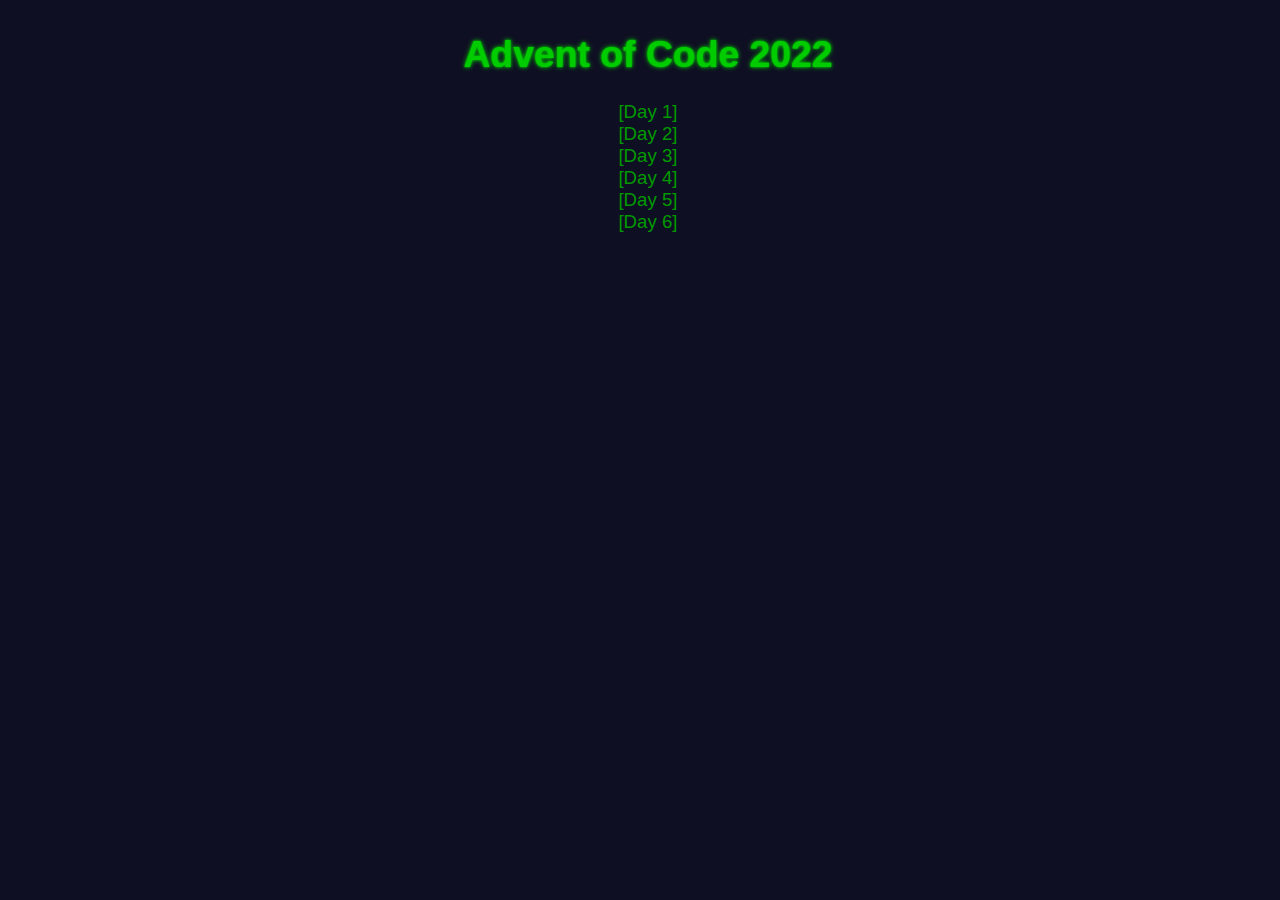
<file: index.html>
<html>
    <head>
    <link rel="stylesheet" href="style.css">
    </head>
<body>
    <h1>Advent of Code 2022</h1>
    <br>
    <a href="day1/day1.html">[Day 1]</a>
    <br>
    <a href="day2/day2.html">[Day 2]</a>
    <br>
    <a href="day3/day3.html">[Day 3]</a>
    <br>
    <a href="day4/day4.html">[Day 4]</a>
    <br>
    <a href="day5/day5.html">[Day 5]</a>
    <br>
    <a href="day6/day6.html">[Day 6]</a>
</body>
</html>
</file>
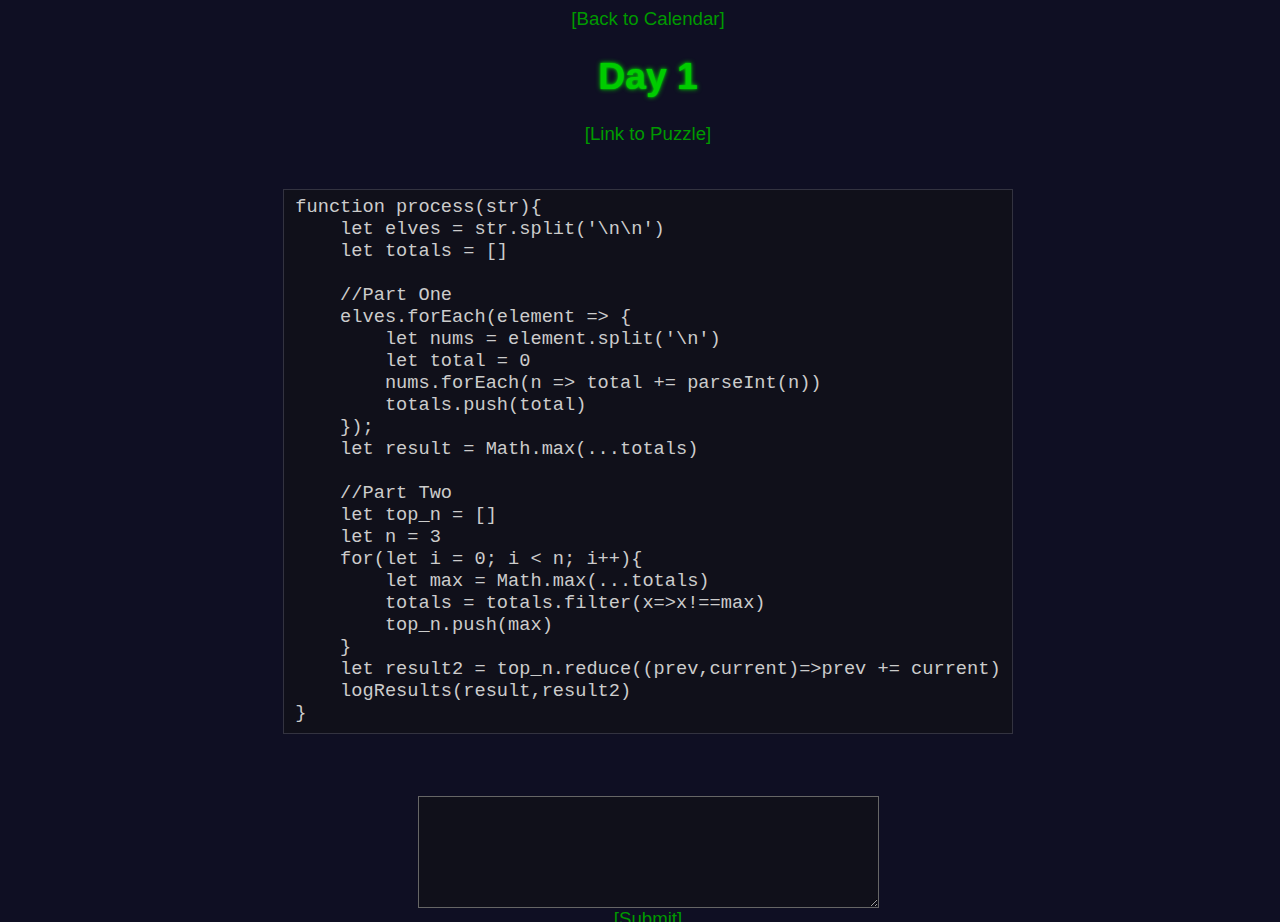
<file: day1/day1.html>
<html>
    <head>
    <link rel="stylesheet" href="../style.css">
    </head>
<body>
    <a href="../index.html">[Back to Calendar]</a>
    <br>
    <h1>Day 1</h1>
    <br>
    <a href="https://adventofcode.com/2022/day/1">[Link to Puzzle]</a>
    <div>
    <pre>
    <code class='solution'>function process(str){
    let elves = str.split('\n\n')
    let totals = []
    
    //Part One
    elves.forEach(element => {
        let nums = element.split('\n')
        let total = 0
        nums.forEach(n => total += parseInt(n))
        totals.push(total)
    });
    let result = Math.max(...totals)

    //Part Two
    let top_n = []
    let n = 3
    for(let i = 0; i < n; i++){
        let max = Math.max(...totals)
        totals = totals.filter(x=>x!==max)
        top_n.push(max)
    }
    let result2 = top_n.reduce((prev,current)=>prev += current)
    logResults(result,result2)
}</code>
    </pre>
</div>
    <textarea name="data" id='data' autocomplete="off" cols="40" rows="5"></textarea>
    <br>
    <input type="submit" id='submit' value="[Submit]">
    <p id='result'></p>
    <script src="day1.js" type="text/javascript"></script>
    <script src="../baseDay.js" type="text/javascript"></script>

</body>
</html>
</file>
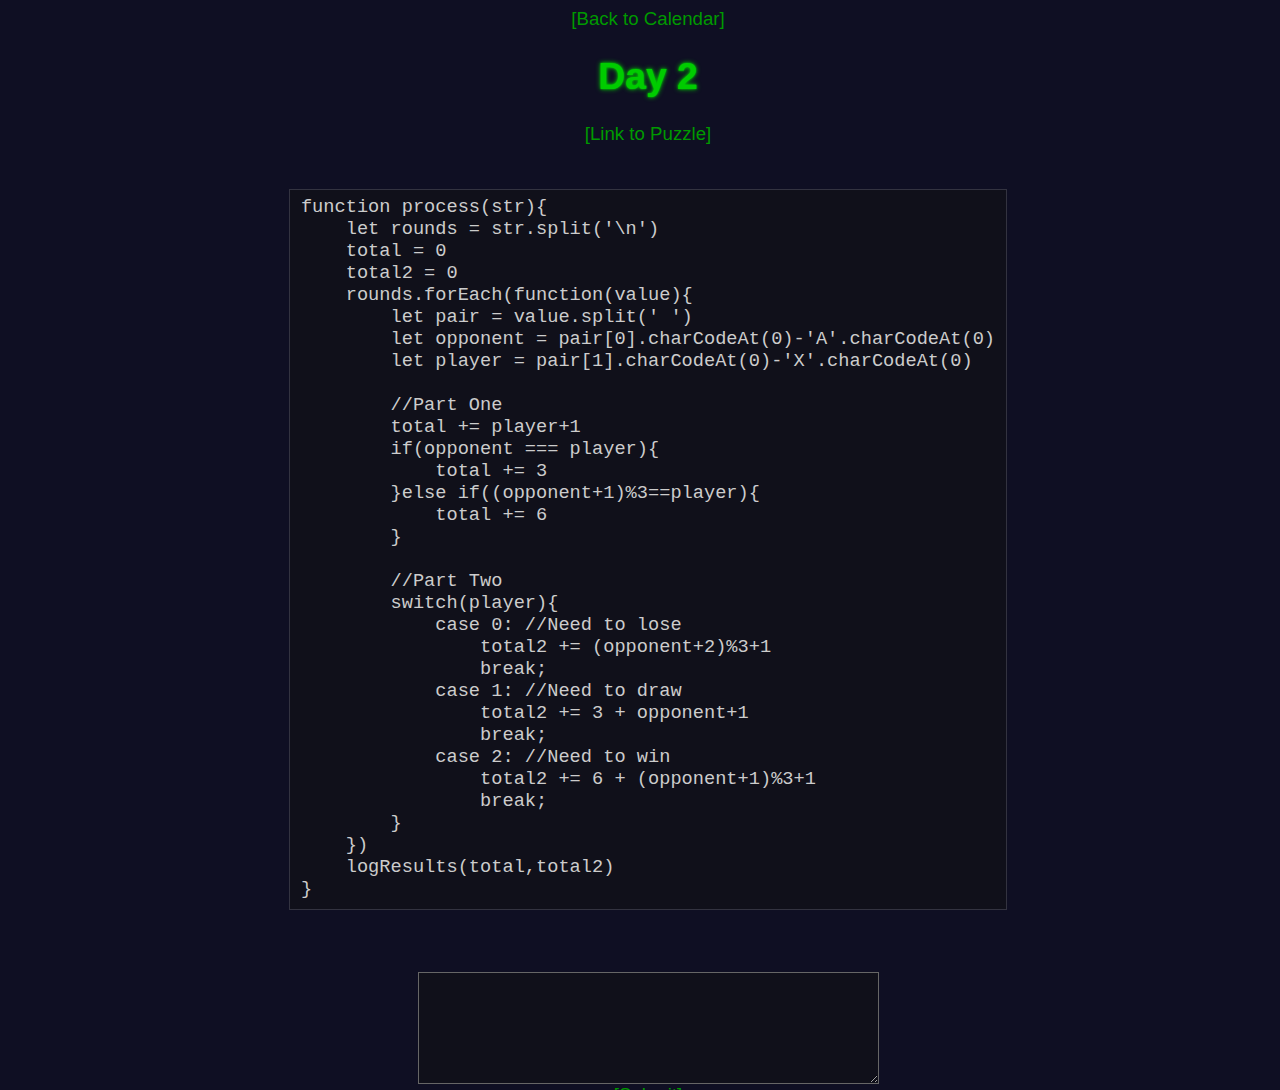
<file: day2/day2.html>
<html>
    <head>
    <link rel="stylesheet" href="../style.css">
    </head>
<body>
    <a href="../index.html">[Back to Calendar]</a>
    <br>
    <h1>Day 2</h1>
    <br>
    <a href="https://adventofcode.com/2022/day/2">[Link to Puzzle]</a>
    <div>
    <pre>
    <code class='solution'>function process(str){
    let rounds = str.split('\n')
    total = 0
    total2 = 0
    rounds.forEach(function(value){
        let pair = value.split(' ')
        let opponent = pair[0].charCodeAt(0)-'A'.charCodeAt(0)
        let player = pair[1].charCodeAt(0)-'X'.charCodeAt(0)

        //Part One
        total += player+1
        if(opponent === player){
            total += 3
        }else if((opponent+1)%3==player){
            total += 6
        }

        //Part Two
        switch(player){
            case 0: //Need to lose
                total2 += (opponent+2)%3+1
                break;
            case 1: //Need to draw
                total2 += 3 + opponent+1
                break;
            case 2: //Need to win
                total2 += 6 + (opponent+1)%3+1
                break;
        }
    })
    logResults(total,total2)
}</code>
    </pre>
</div>
    <textarea name="data" id='data' autocomplete="off" cols="40" rows="5"></textarea>
    <br>
    <input type="submit" id='submit' value="[Submit]">
    <p id='result'></p>
    <script src="day2.js" type="text/javascript"></script>
    <script src="../baseDay.js" type="text/javascript"></script>

</body>
</html>
</file>
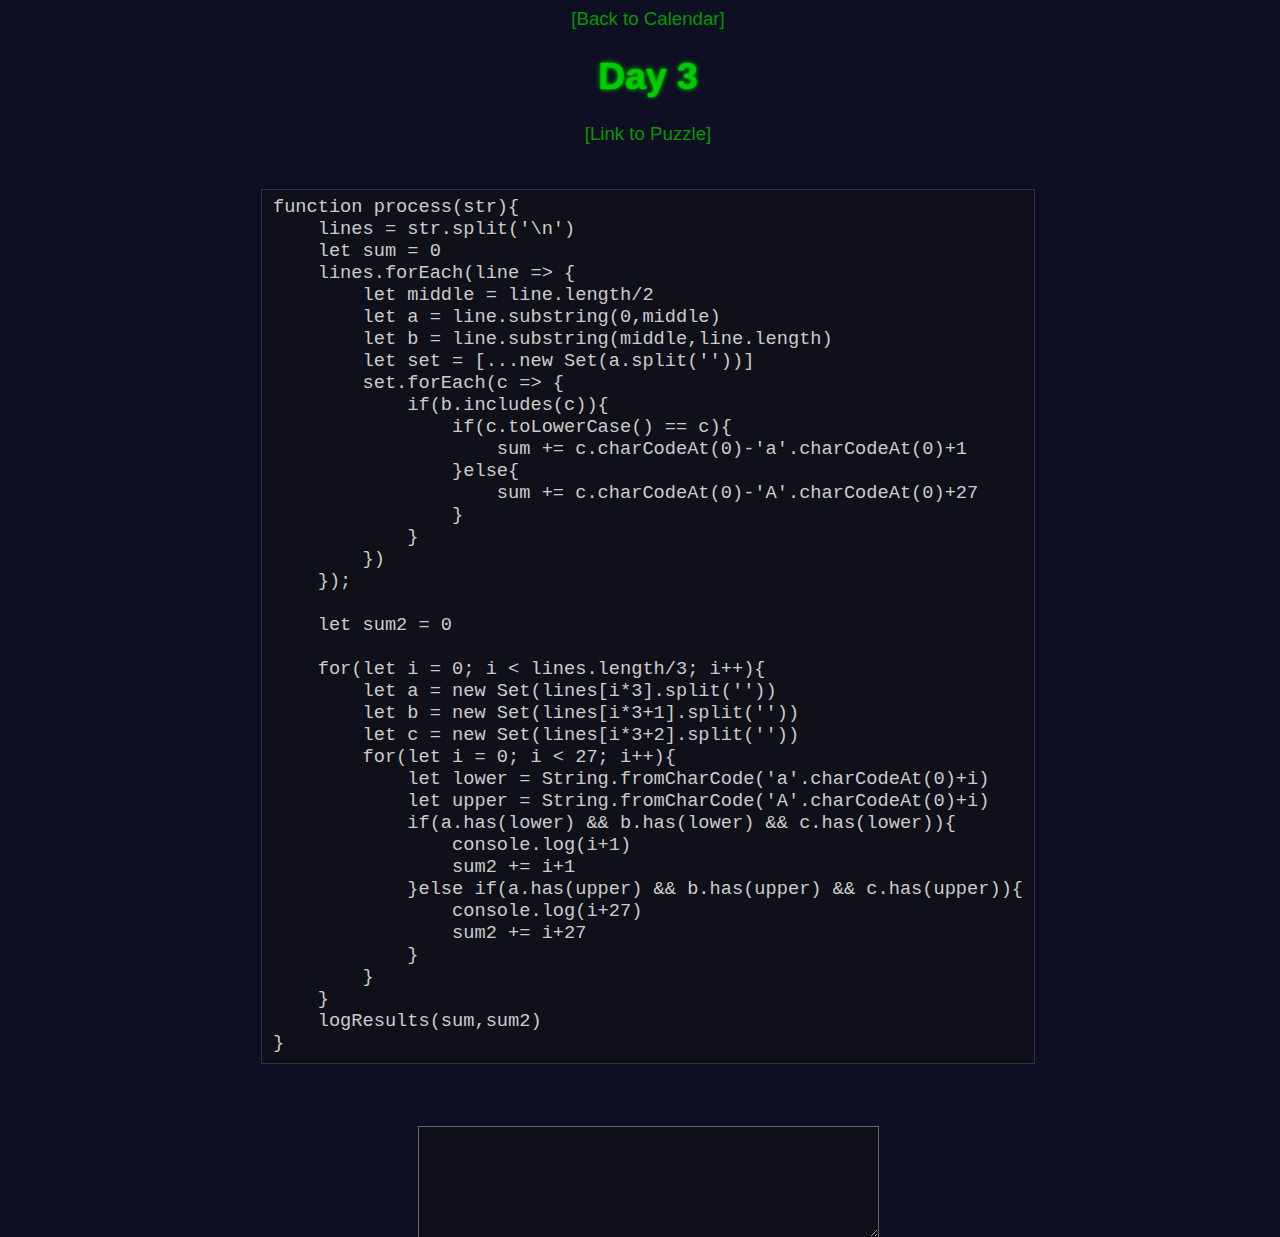
<file: day3/day3.html>
<html>
    <head>
    <link rel="stylesheet" href="../style.css">
    </head>
<body>
    <a href="../index.html">[Back to Calendar]</a>
    <br>
    <h1>Day 3</h1>
    <br>
    <a href="https://adventofcode.com/2022/day/3">[Link to Puzzle]</a>
    <div>
    <pre>
    <code class='solution'>function process(str){
    lines = str.split('\n')
    let sum = 0
    lines.forEach(line => {
        let middle = line.length/2
        let a = line.substring(0,middle)
        let b = line.substring(middle,line.length)
        let set = [...new Set(a.split(''))]
        set.forEach(c => {
            if(b.includes(c)){
                if(c.toLowerCase() == c){
                    sum += c.charCodeAt(0)-'a'.charCodeAt(0)+1
                }else{
                    sum += c.charCodeAt(0)-'A'.charCodeAt(0)+27
                }
            }
        })
    });

    let sum2 = 0

    for(let i = 0; i < lines.length/3; i++){
        let a = new Set(lines[i*3].split(''))
        let b = new Set(lines[i*3+1].split(''))
        let c = new Set(lines[i*3+2].split(''))
        for(let i = 0; i < 27; i++){
            let lower = String.fromCharCode('a'.charCodeAt(0)+i)
            let upper = String.fromCharCode('A'.charCodeAt(0)+i)
            if(a.has(lower) && b.has(lower) && c.has(lower)){
                console.log(i+1)
                sum2 += i+1
            }else if(a.has(upper) && b.has(upper) && c.has(upper)){
                console.log(i+27)
                sum2 += i+27
            }
        }
    }
    logResults(sum,sum2)
}</code>
    </pre>
</div>
    <textarea name="data" id='data' autocomplete="off" cols="40" rows="5"></textarea>
    <br>
    <input type="submit" id='submit' value="[Submit]">
    <p id='result'></p>
    <script src="day3.js" type="text/javascript"></script>
    <script src="../baseDay.js" type="text/javascript"></script>

</body>
</html>
</file>
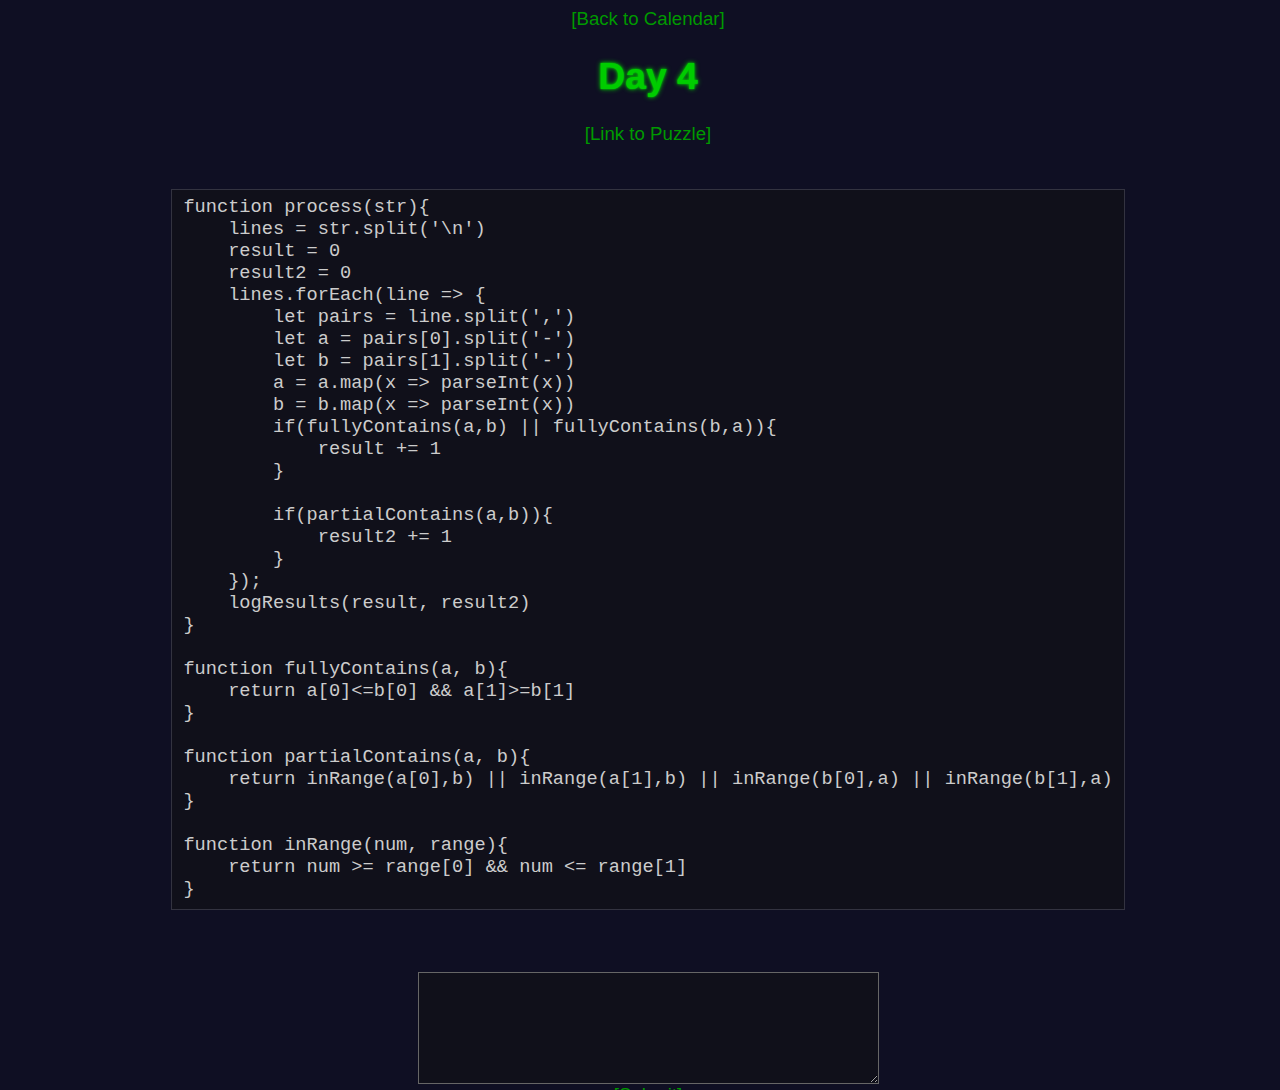
<file: day4/day4.html>
<html>
    <head>
    <link rel="stylesheet" href="../style.css">
    </head>
<body>
    <a href="../index.html">[Back to Calendar]</a>
    <br>
    <h1>Day 4</h1>
    <br>
    <a href="https://adventofcode.com/2022/day/4">[Link to Puzzle]</a>
    <div>
    <pre>
    <code class='solution'>function process(str){
    lines = str.split('\n')
    result = 0
    result2 = 0
    lines.forEach(line => {
        let pairs = line.split(',')
        let a = pairs[0].split('-')
        let b = pairs[1].split('-')
        a = a.map(x => parseInt(x))
        b = b.map(x => parseInt(x))
        if(fullyContains(a,b) || fullyContains(b,a)){
            result += 1
        }

        if(partialContains(a,b)){
            result2 += 1
        }
    });
    logResults(result, result2)
}

function fullyContains(a, b){
    return a[0]<=b[0] && a[1]>=b[1]
}

function partialContains(a, b){
    return inRange(a[0],b) || inRange(a[1],b) || inRange(b[0],a) || inRange(b[1],a)
}

function inRange(num, range){
    return num >= range[0] && num <= range[1]
}</code>
    </pre>
</div>
    <textarea name="data" id='data' autocomplete="off" cols="40" rows="5"></textarea>
    <br>
    <input type="submit" id='submit' value="[Submit]">
    <p id='result'></p>
    <script src="day4.js" type="text/javascript"></script>
    <script src="../baseDay.js" type="text/javascript"></script>

</body>
</html>
</file>
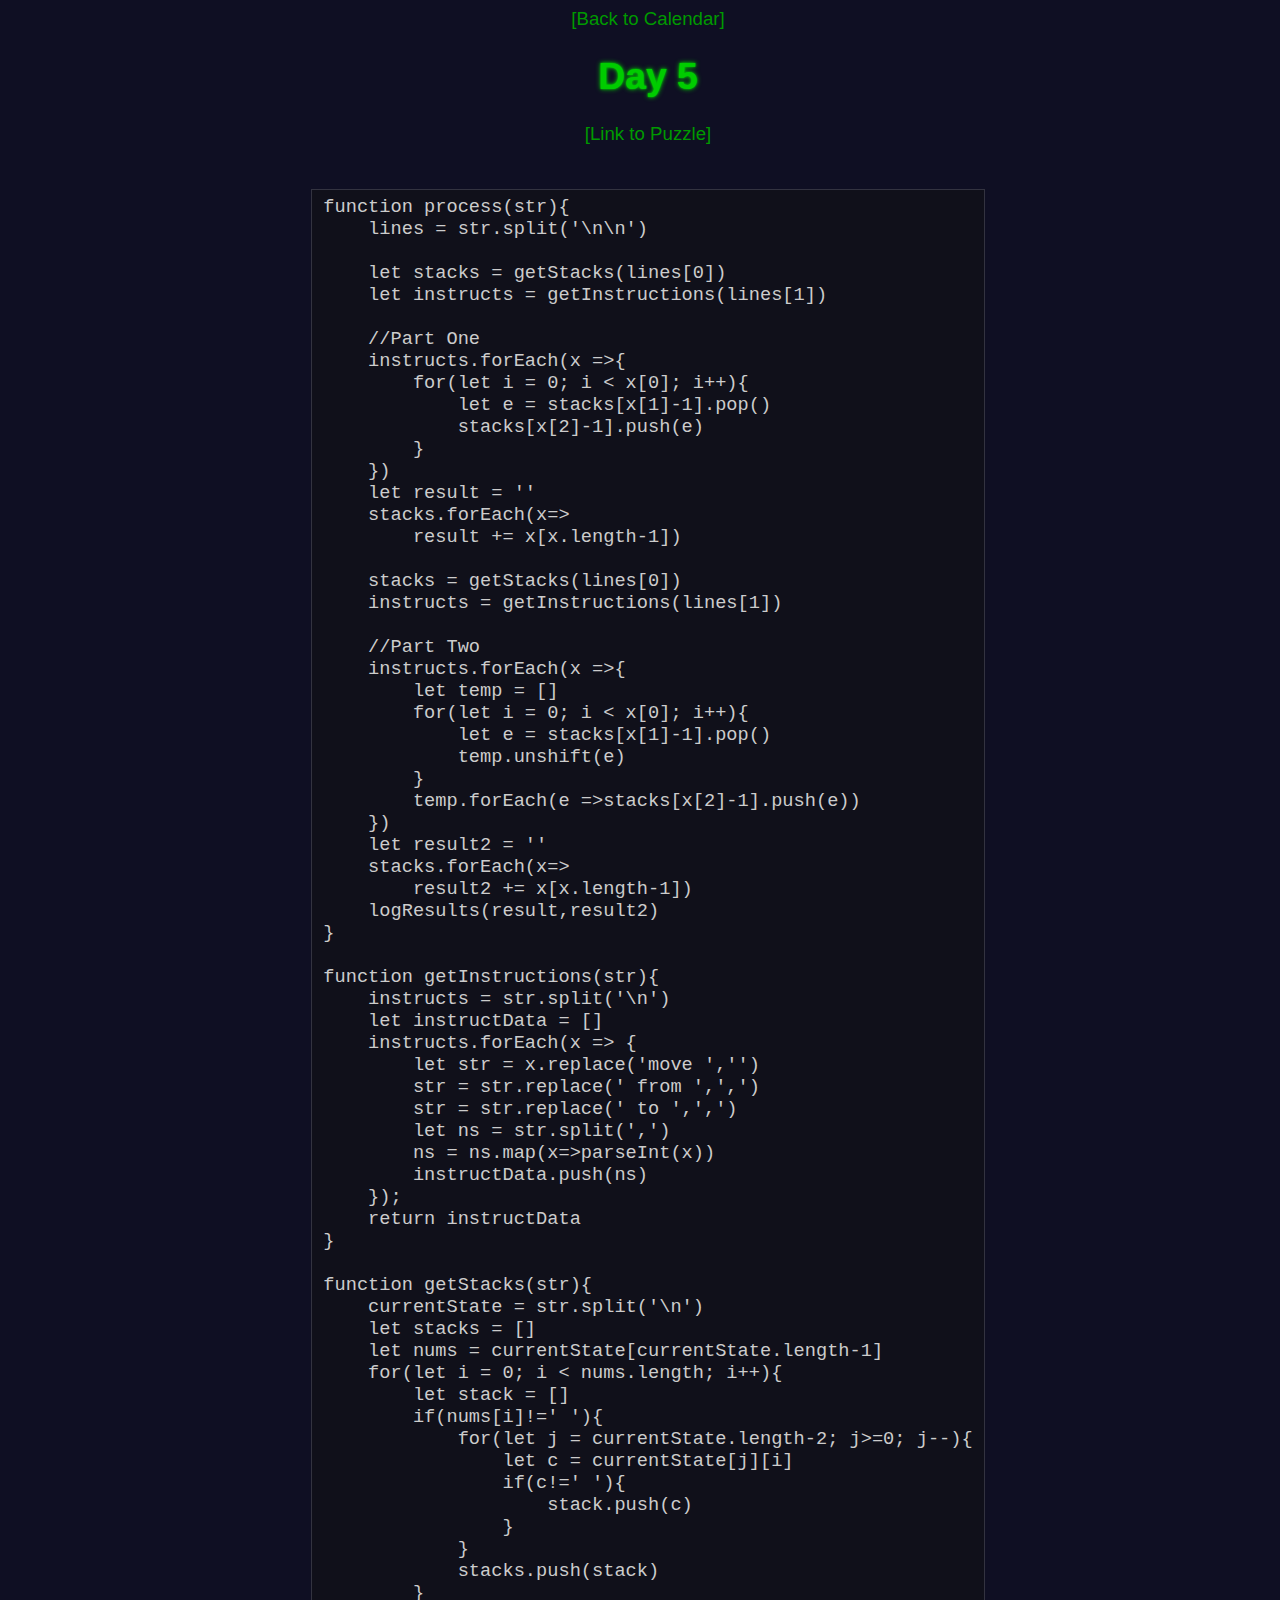
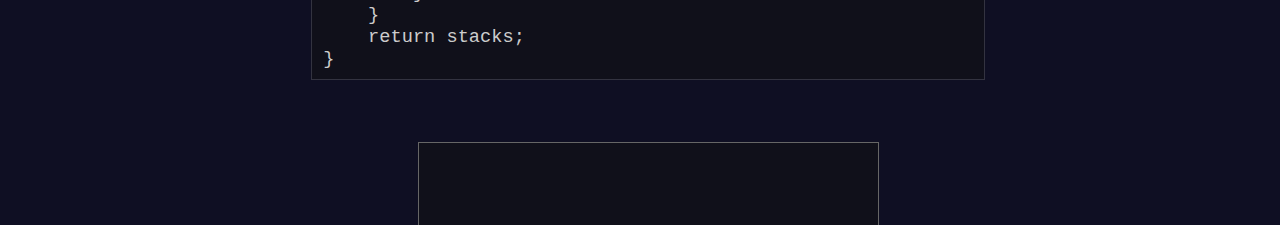
<file: day5/day5.html>
<html>
    <head>
    <link rel="stylesheet" href="../style.css">
    </head>
<body>
    <a href="../index.html">[Back to Calendar]</a>
    <br>
    <h1>Day 5</h1>
    <br>
    <a href="https://adventofcode.com/2022/day/5">[Link to Puzzle]</a>
    <div>
    <pre>
    <code class='solution'>function process(str){
    lines = str.split('\n\n')

    let stacks = getStacks(lines[0])
    let instructs = getInstructions(lines[1])

    //Part One
    instructs.forEach(x =>{
        for(let i = 0; i < x[0]; i++){
            let e = stacks[x[1]-1].pop()
            stacks[x[2]-1].push(e)
        }
    })
    let result = ''
    stacks.forEach(x=>
        result += x[x.length-1])

    stacks = getStacks(lines[0])
    instructs = getInstructions(lines[1])

    //Part Two
    instructs.forEach(x =>{
        let temp = []
        for(let i = 0; i < x[0]; i++){
            let e = stacks[x[1]-1].pop()
            temp.unshift(e)
        }
        temp.forEach(e =>stacks[x[2]-1].push(e))
    })
    let result2 = ''
    stacks.forEach(x=>
        result2 += x[x.length-1])
    logResults(result,result2)
}

function getInstructions(str){
    instructs = str.split('\n')
    let instructData = []
    instructs.forEach(x => {
        let str = x.replace('move ','')
        str = str.replace(' from ',',')
        str = str.replace(' to ',',')
        let ns = str.split(',')
        ns = ns.map(x=>parseInt(x))
        instructData.push(ns)
    });
    return instructData
}

function getStacks(str){
    currentState = str.split('\n')
    let stacks = []
    let nums = currentState[currentState.length-1]
    for(let i = 0; i < nums.length; i++){
        let stack = []
        if(nums[i]!=' '){
            for(let j = currentState.length-2; j>=0; j--){
                let c = currentState[j][i]
                if(c!=' '){
                    stack.push(c)
                }
            }
            stacks.push(stack)
        }
    }
    return stacks;
}</code>
    </pre>
</div>
    <textarea name="data" id='data' autocomplete="off" cols="40" rows="5"></textarea>
    <br>
    <input type="submit" id='submit' value="[Submit]">
    <p id='result'></p>
    <script src="day5.js" type="text/javascript"></script>
    <script src="../baseDay.js" type="text/javascript"></script>

</body>
</html>
</file>
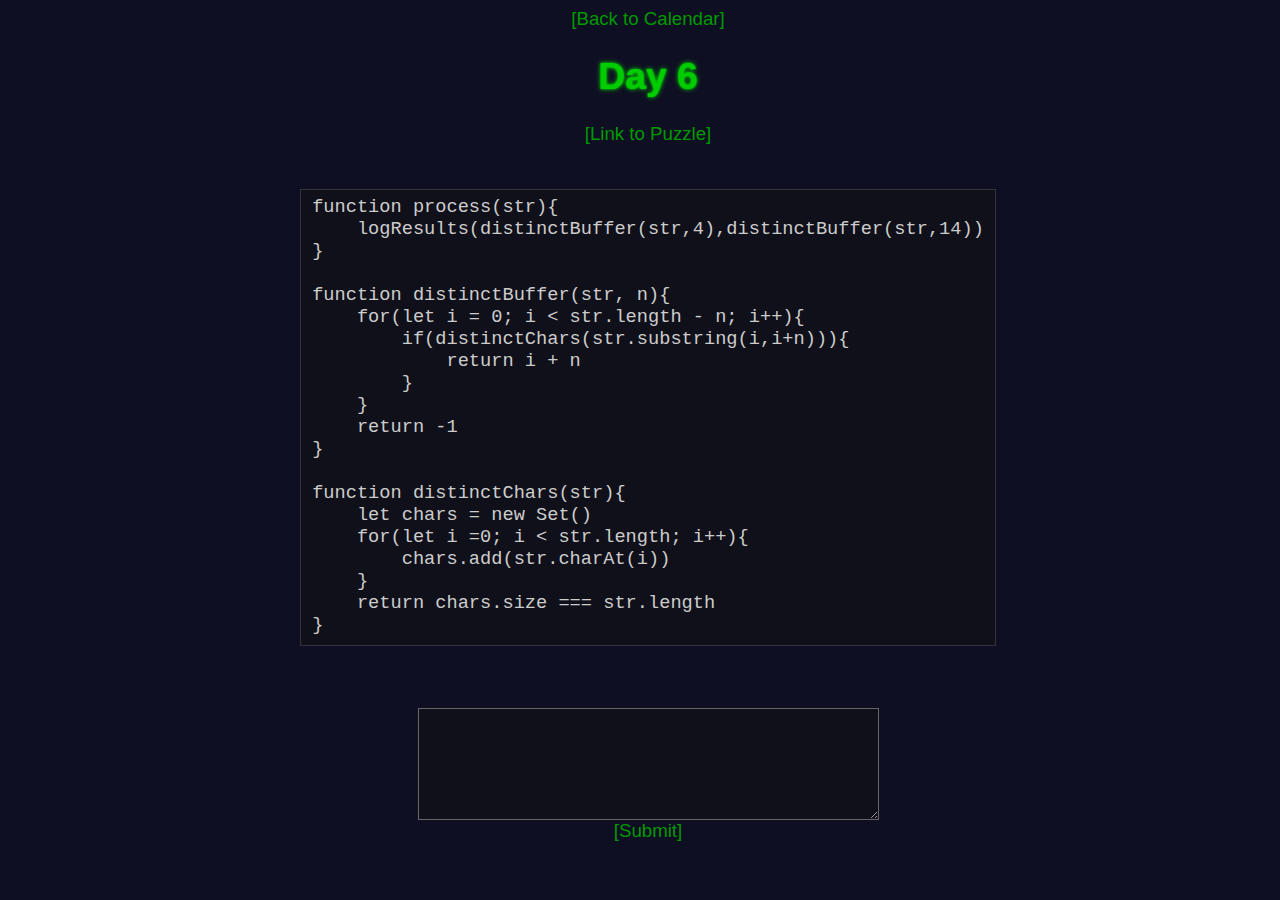
<file: day6/day6.html>
<html>
    <head>
    <link rel="stylesheet" href="../style.css">
    </head>
<body>
    <a href="../index.html">[Back to Calendar]</a>
    <br>
    <h1>Day 6</h1>
    <br>
    <a href="https://adventofcode.com/2022/day/6">[Link to Puzzle]</a>
    <div>
    <pre>
    <code class='solution'>function process(str){
    logResults(distinctBuffer(str,4),distinctBuffer(str,14))
}

function distinctBuffer(str, n){
    for(let i = 0; i < str.length - n; i++){
        if(distinctChars(str.substring(i,i+n))){
            return i + n
        }
    }
    return -1    
}

function distinctChars(str){
    let chars = new Set()
    for(let i =0; i < str.length; i++){
        chars.add(str.charAt(i))
    }
    return chars.size === str.length
}</code>
    </pre>
</div>
    <textarea name="data" id='data' autocomplete="off" cols="40" rows="5"></textarea>
    <br>
    <input type="submit" id='submit' value="[Submit]">
    <p id='result'></p>
    <script src="day6.js" type="text/javascript"></script>
    <script src="../baseDay.js" type="text/javascript"></script>

</body>
</html>
</file>
<file: style.css>
h1{
    display: inline-block;
    text-decoration: none;
    color: #00cc00;
    text-shadow: 0 0 2px #00cc00, 0 0 5px #00cc00;
}
em {
    color: #ffffff;
    font-style: normal;
    text-shadow: 0 0 5px #ffffff;
}

textarea{
    min-width: 200px;
    min-height: 100px;
}

a{
    text-decoration: none;
}

textarea, input , a{
    background: transparent;
    border: 0;
    font-family: inherit;
    font-size: inherit;
    margin: 0;
    padding: 0;
    color: #009900;
    cursor: pointer;
}

pre{
    text-align: left;
}

div{
    display: flex;
    justify-content: center;
}

.solution{
    position: relative;
    display: block;
    margin: 0px 0px;
    padding: 10px;
}

code  {
    position: relative;
    display: inline-block;
    margin: 0px 0px;
    padding: 0;
  }
  code:before {
    z-index: -1;
    content: "";
    position: absolute;
    display: block;
    left: -2px;
    right: -2px;
    top: 3px;
    bottom: 0px;
    border: 1px solid #333340;
    background: #10101a;
  }

body{
    background-color: #0f0f23;
    color: #cccccc;
    font-family: "Source Code Pro", monospace;
    font-size: 14pt;
    min-width: 60em;
    width: 100%;
    justify-content: center;
    text-align: center;
    font-family: sans-serif;
    overflow-x: hidden;
}

input[type="text"], textarea {
    background: transparent;
    color: inherit;
    border: 1px solid #666666;
    background: #10101a;
    padding: 0 2px;
    font-family: inherit;
    font-size: inherit;
    margin: 0;
}
</file>
